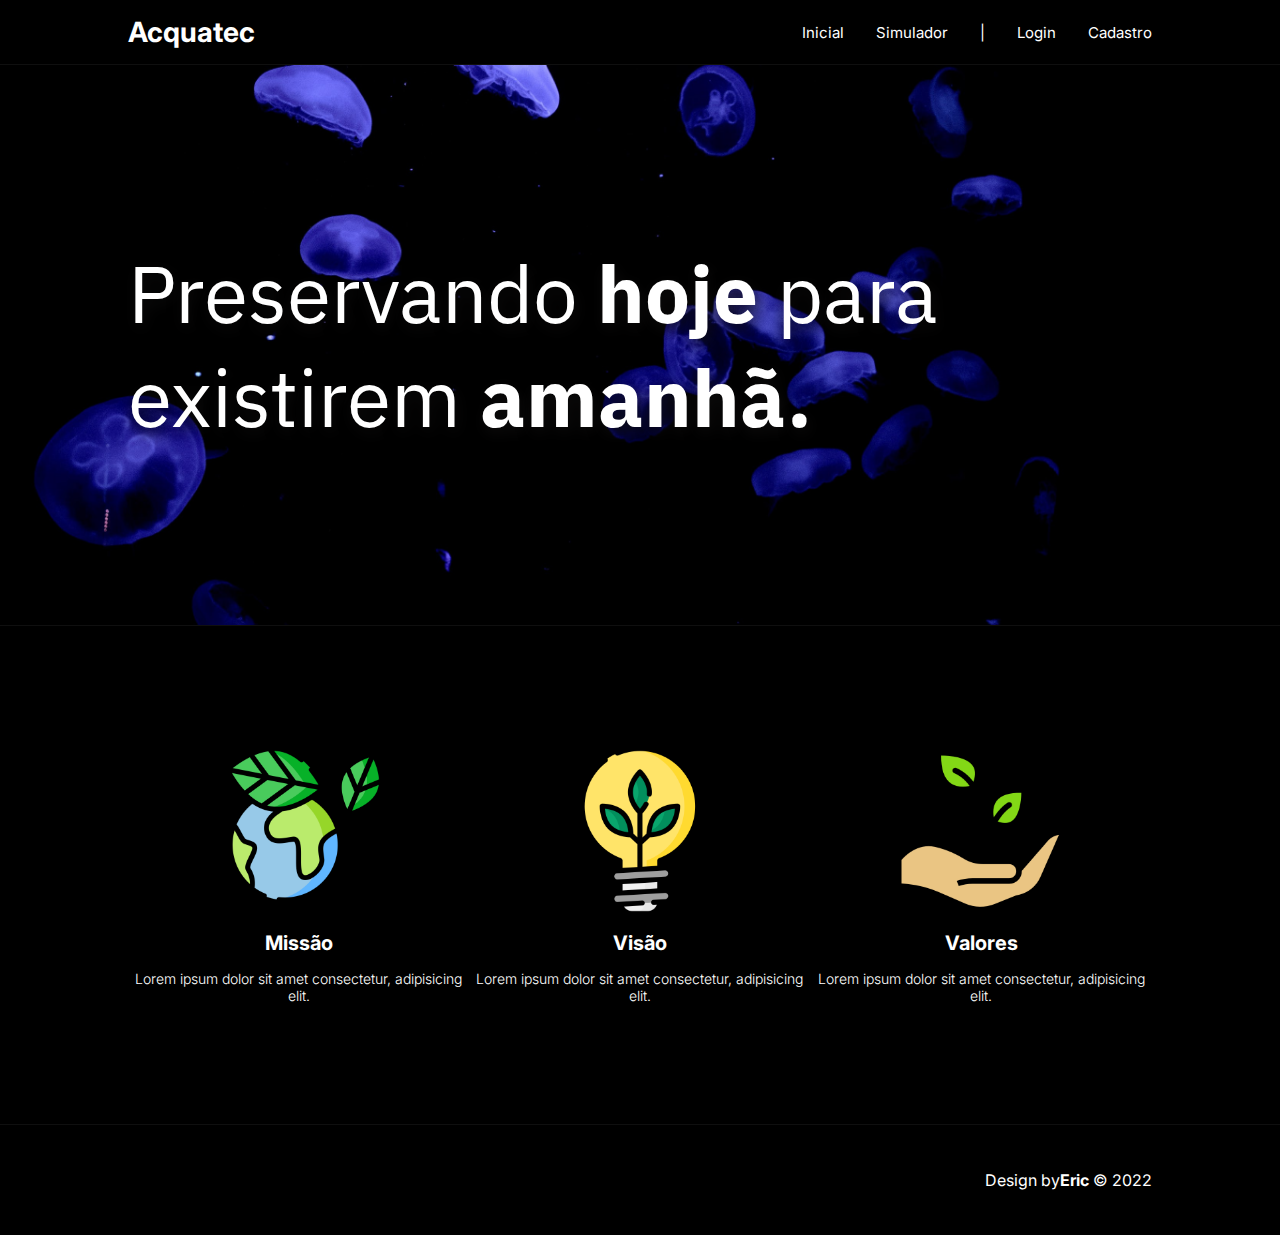
<file: index.html>
<!DOCTYPE html>
<html lang="en">
  <head>
    <meta charset="UTF-8" />
    <meta http-equiv="X-UA-Compatible" content="IE=edge" />
    <meta name="viewport" content="width=device-width, initial-scale=1.0" />
    <title>Acquatec</title>
    <link rel="stylesheet" href="estilo.css" />
    <link rel="stylesheet" href="estilos-gerais.css">
    <link rel="preconnect" href="https://fonts.googleapis.com" />
    <link rel="preconnect" href="https://fonts.gstatic.com" crossorigin />
    <link href="https://fonts.googleapis.com/css2?family=Inter:wght@100;200;300;400;500;600;700;800;900&display=swap" rel="stylesheet">
    <link href="https://fonts.googleapis.com/css2?family=IBM+Plex+Sans:ital,wght@0,100;0,200;0,300;0,400;0,500;0,600;0,700;1,100;1,200;1,300;1,400;1,500;1,600;1,700&display=swap" rel="stylesheet">
  </head>
  <body>
    <header>
      <div class="container">
        <div class="titulo">
          <h1>Acquatec</h1>
        </div>

        <div class="navegacao">
          <ul>
            <li class="agora"><a href="">Inicial</a></li>
            <li><a href="">Simulador</a></li>
            <li>|</li>
            <li><a href="login.html">Login</a></li>
            <li><a href="">Cadastro</a></li>
          </ul>
        </div>
      </div>
    </header>

    <main>
      <div class="banner">
        <div class="container">
          <p>Preservando <b>hoje</b> para existirem <b>amanhã.</b></p>
        </div>
      </div>

      <div class="social">
        <div class="container">
          <div class="caixas">
            <div class="caixa">
              <img src="assets/img/planet-earth_color.png" alt="icone da missão da Acquatec">
              <h4>Missão</h4>
              <p>Lorem ipsum dolor sit amet consectetur, adipisicing elit.</p>
            </div>
            <div class="caixa">
              <img src="assets/img/lightbulb_color.png" alt="icone da visão da Acquatec">
              <h4>Visão</h4>
              <p>Lorem ipsum dolor sit amet consectetur, adipisicing elit.</p>
            </div>
            <div class="caixa">
              <img src="assets/img/growth_color.png" alt="icone de valores da Acquatec">
              <h4>Valores</h4>
              <p>Lorem ipsum dolor sit amet consectetur, adipisicing elit.</p>
            </div>
          </div>
        </div>
      </div>
    </main>


    <footer>
      <div class="container">
        <p>Design by<b>Eric</b> &copy; 2022</p>
      </div>
    </footer>


  </body>
  </html>
</file>
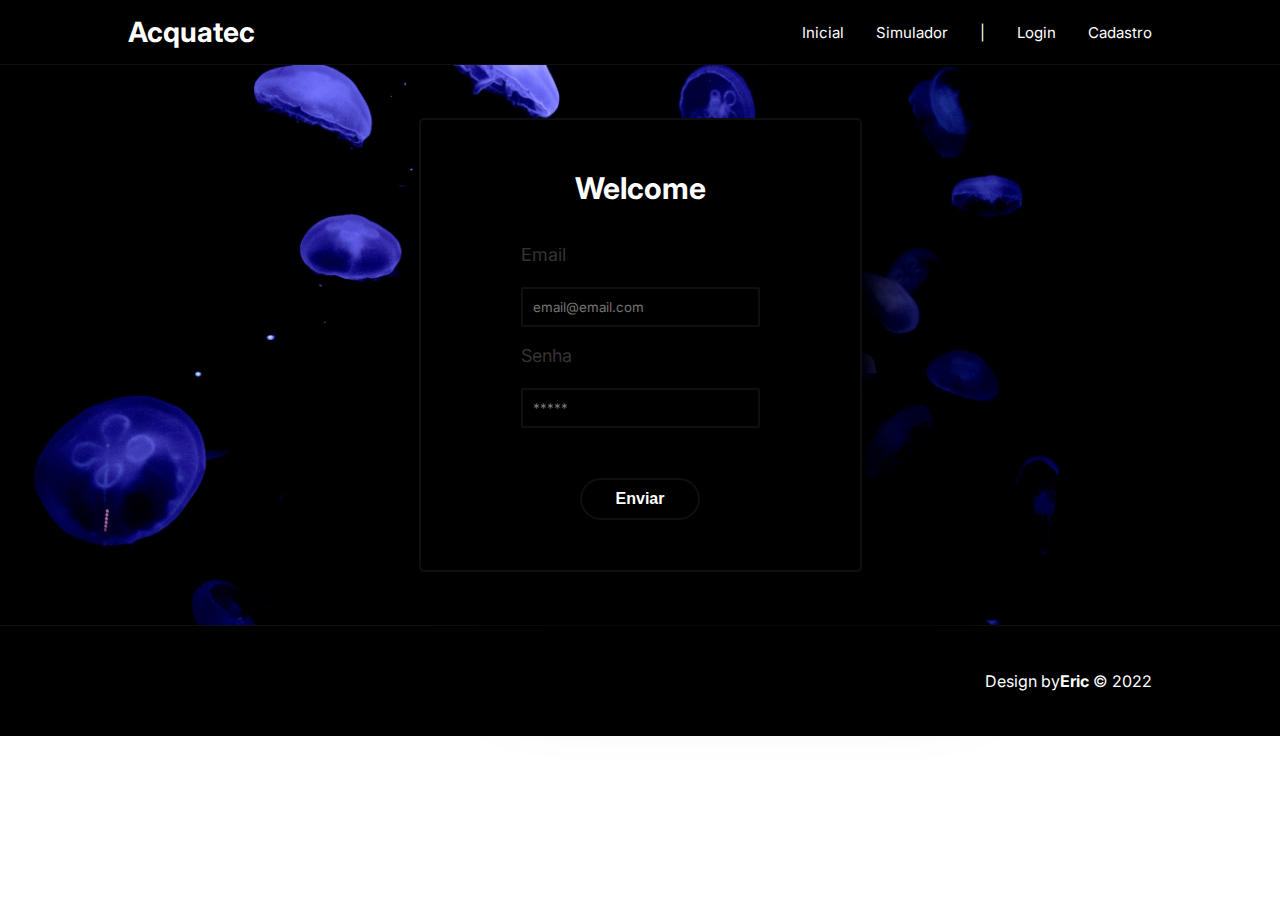
<file: login.html>
<!DOCTYPE html>
<html lang="pt-BR">
<head>
    <meta charset="UTF-8">
    <meta http-equiv="X-UA-Compatible" content="IE=edge">
    <meta name="viewport" content="width=device-width, initial-scale=1.0">
    <link rel="stylesheet" href="estilos-gerais.css">
    <link rel="stylesheet" href="login.css">
    <link rel="stylesheet" href="estilo.css">
    <link href="https://fonts.googleapis.com/css2?family=Inter:wght@100;200;300;400;500;600;700;800;900&display=swap" rel="stylesheet">
    <link href="https://fonts.googleapis.com/css2?family=IBM+Plex+Sans:ital,wght@0,100;0,200;0,300;0,400;0,500;0,600;0,700;1,100;1,200;1,300;1,400;1,500;1,600;1,700&display=swap" rel="stylesheet">
    <title>Acquatec</title>
</head>
<body>
    <header>
        <div class="container">
          <div class="titulo">
            <h1>Acquatec</h1>
          </div>
  
          <div class="navegacao">
            <ul>
              <li><a href="index.html">Inicial</a></li>
              <li><a href="">Simulador</a></li>
              <li>|</li>
              <li class="agora"><a href="">Login</a></li>
              <li><a href="">Cadastro</a></li>
            </ul>
          </div>
        </div>
      </header>


      <!--CONTEÚDO DA PÁGINA-->
      <main>
        <section class="banner">
            <div class="container">
                <div class="caixa-formulario">
                    <h2>Welcome</h2>
                    <div class="campo">
                        <label for="email">Email</label><br>
                        <input type="email" name="email" id="email" placeholder="email@email.com">
                    </div>
                    <div class="campo">
                        <label for="senha">Senha</label><br>
                        <input type="password" name="senha" id="senha" placeholder="*****">
                    </div>
                    <button>Enviar</button>
                </div>
            </div>
        </section>
      </main>




















      <footer>
        <div class="container">
          <p>Design by<b>Eric</b> &copy; 2022</p>
        </div>
      </footer>
</body>
</html>
</file>
<file: estilo.css>
.banner{
  background-image: url(assets/img/bg-jelly-fish-para_outras_pags.png);
  padding: 270px 0;
  background-size: cover;
  border-bottom: 1px solid #0f0f0f;
}

.banner .container{
  height: 20px;
  align-items: center;
  justify-content: center;
}

.banner p{
  color: white;
  font-size: 80px;
  font-family: 'IBM Plex Sans', sans-serif;
  text-shadow: 2px 5px 15px #0e0d0d;
}

.social{
  background-color: #000000;
  border-bottom: 1px solid #0f0f0f;
}

.social .caixas{
  display: flex;
}

.caixa{
  display: flex;
  flex-direction: column;
  padding: 120px 0;
  color: white;
  align-items: center;
}

.caixa img{
  width: 170px;
}

.caixa h4{
  margin: 15px 0;
  font-weight: 700;
  font-size: 20px;
  color: #ffffff;
}

.caixa p{
  text-align: center;
  font-weight: 300;
  font-size: 14px;
  color: #74767c;
}

footer{
  background-color: #000000;
  padding: 45px 0;
}

footer .container{
  justify-content:end;
}

.container p{
  color: white;
}
</file>
<file: estilos-gerais.css>
*{
    margin: 0;
    padding: 0;
    box-sizing: border-box;
}
  
body{
    font-family: 'Inter', sans-serif;
    overflow-x: hidden;
}

header{
    padding: 15px 0;
    background-color: black;
    border-bottom: 1px solid #0f0f0f;
  }
  
  .container{
    width: 80%;
    margin: 0 auto;
    display: flex;
    flex-direction: row;
    align-items: center;
    justify-content: space-between;
  }
  
  .titulo {
    color: #ffffff;
    font-size: 14px;
    cursor: default;
  }
  
  .navegacao {
    width: 350px;
    color: #ffffff;
  }

  .navegacao a{
    text-decoration: none;
    color: white;
  }
  
  .navegacao ul {
    list-style: none;
    display: flex;
    justify-content: space-between;
  }
  
  .navegacao ul li {
    font-size: 1rem;
    cursor: pointer;
    font-size: 15px;
    font-weight: 400;
  }
  
  .navegacao a:hover{
    transition: .5s;
    color: #74767c;
  }

  footer{
    background-color: #000000;
    padding: 45px 0;
  }
  
  footer .container{
    justify-content:end;
  }
  
  .container p{
    color: white;
  }
</file>
<file: login.css>
.banner{
  background-image: url(assets/img/bg-jelly-fish-para_outras_pags.png);
  padding: 270px 0;
  background-size: cover;
  border-bottom: 1px solid #0f0f0f;
}

.banner .container{
    align-items: center;
    justify-content: center;
}

.caixa-formulario{
    background-color: #000000;
    padding: 50px 100px;
    border-radius: 5px;
    border: 2px solid #0f0f0f;
    display: flex;
    flex-direction: column;
    align-items: center;
    box-shadow:
    2.8px 2.8px 2.2px rgba(0, 0, 0, 0.226),
    6.7px 6.7px 5.3px rgba(0, 0, 0, 0.283),
    12.5px 12.5px 9.9px rgba(0, 0, 0, 0.315),
    22.3px 22.3px 17.6px rgba(0, 0, 0, 0.336),
    41.8px 41.8px 33px rgba(0, 0, 0, 0.355),
    100px 100px 79px rgba(0, 0, 0, 0.4);
}

.caixa-formulario h2{
    color: white;
    margin-bottom: 20px;
    font-size: 30px;
}

.campo{
    display: flex;
    flex-direction: column;
    align-items: flex-start;
    justify-content: flex-start;
}
.campo label{
    color: rgb(54, 51, 51);
    font-size: 18px;
    padding: 2px 0;
    font-family: 'Inter', sans-serif;
    margin-top: 1rem;
}

.campo input{
    padding: 10px;
    border-radius: 2px;
    border: 2px solid #0f0f0f;
    outline: none;
    background-color: #000000;
    color: white;
    font-family: 'Inter', sans-serif;
}

.caixa-formulario button{
    padding: 10px 20px;
    margin-top: 50px;
    width: 120px;
    color: white;
    background-color: #000000;
    border: none;
    border: 2px solid #0f0f0f;
    font-size: 16px;
    font-weight: 600;
    border-radius: 25px;
    transition: 0.4s;
    cursor: pointer;
}

.caixa-formulario button:hover{
    background-color: aliceblue;
    color: #000000;
    border: 2px solid #ffffff;
}
</file>
